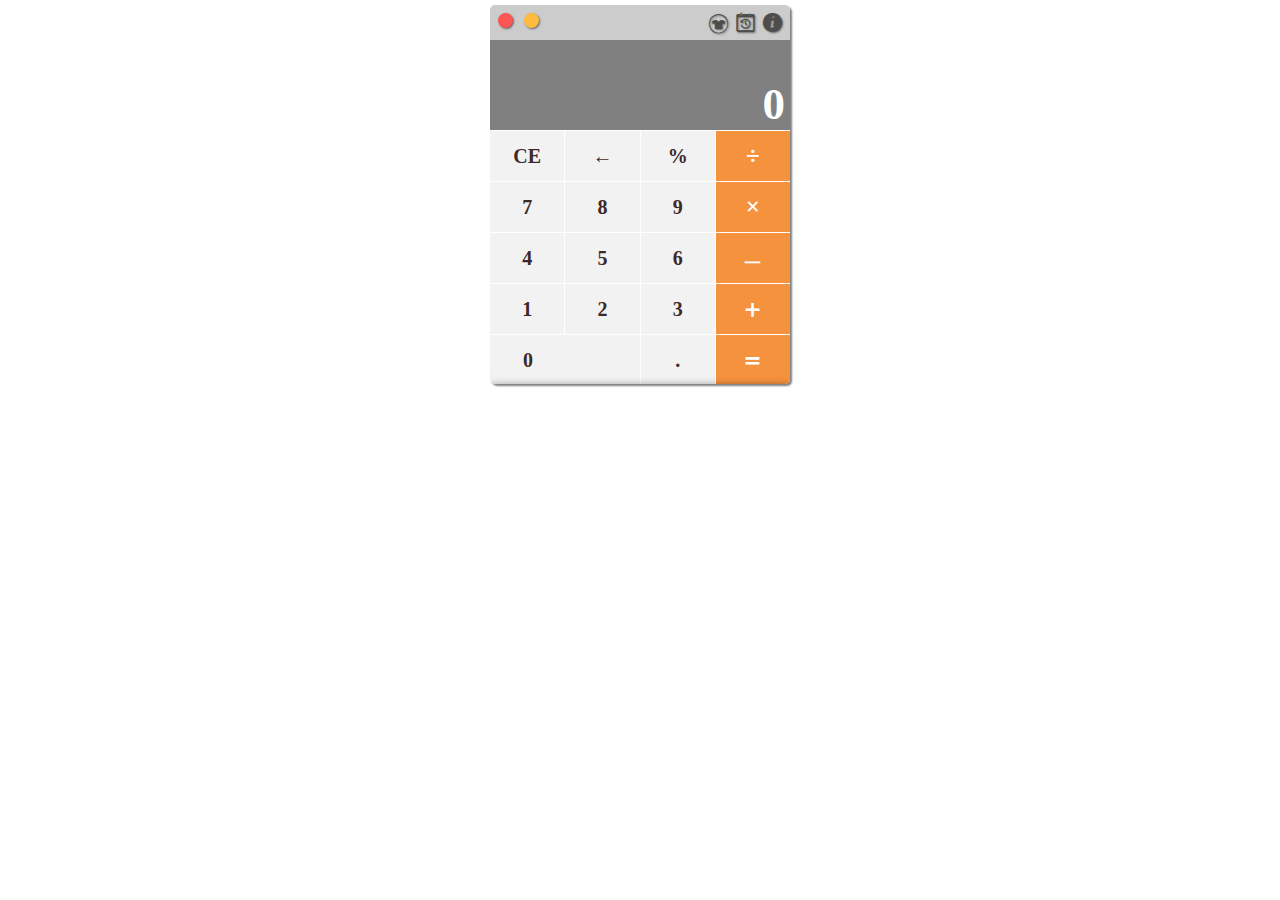
<file: index.html>
<!DOCTYPE html>
<html>
	<head lang="en">
		<meta charset="UTF-8">
		<!--优先使用最新版本 IE 和 Chrome-->
		<meta http-equiv="X-UA-Compatible" content="IE=edge,chrome=1" />
		<!--360 使用Google Chrome Frame-->
		<meta name="renderer" content="webkit">
		<meta name="viewport" content="width=device-width,initial-scale=1.0,user-scalable=no" />
		<!-- 禁止百度转码 -->
		<meta http-equiv="Cache-Control" content="no-siteapp" />
		<!--状态栏的背景颜色-->
		<meta name="apple-mobile-web-app-status-bar-style" content="black-translucent" />
		<!-- uc强制竖屏 -->
		<meta name="screen-orientation" content="portrait">
		<!-- QQ强制竖屏 -->
		<meta name="x5-orientation" content="portrait">
		<!-- UC应用模式 -->
		<meta name="browsermode" content="application">
		<!-- QQ应用模式 -->
		<meta name="x5-page-mode" content="app">
		<title>网页计算器|Demos 代码演示、代码片段 - 读你 | 这世间唯有梦想和好姑娘不可辜负!</title>
		<meta name="Generator" contect="HBuild,WebStorm">
		<meta name="Keyword" content="FlexBox,animation,iconFont,网页计算器,代码演示,代码片段,HTML5,CSS3,JavaScript,jQuery,Bootstrap">
		<meta name="Author" content="dunizb,dunizb@foxmail.com">
		<meta name="website" content="http://www.mybry.com">
		<meta name="Description" content="网页计算器,Demos 代码演示、代码片段 - 读你 | 这世间唯有梦想和好姑娘不可辜负!">
		<meta http-equiv="Page-Enter" contect="revealTrans(duration=10,transtion= 50)">
		<meta http-equiv="Page-Exit" contect="revealTrans(duration=20，transtion=6)">
		<link rel="stylesheet" href="css/calc.css?t=20160810215148" />
	</head>

	<body>
		<div id="container">
			<div id="calc" class="calc">
				<div id="top">
					<div id="win-tool">
						<span id="close" title="关闭" data-ico="✖">&nbsp;</span>
						<span id="max" title="最大化" data-ico="口">&nbsp;</span>
						<span id="resize" title="最小化" data-ico="◎"><i class="iconfont change">&#xe612;</i></span>
						<a id="skin" href="calc-black-v5.0.html" title="换肤"><i class="iconfont skin">&#xe602;</i></a>
						<!--<a id="news" href="news.html" title="新闻"><i class="iconfont news">&#xe60a;</i></a>-->
						<a id="history" href="javascript:void(0);" title="历史记录"><i id="h" class="iconfont history">&#xe60d;</i></a>
						<a id="about" href="javascript:;" title="关于"><i id="au" class="iconfont about">&#xe610;</i></a>
					</div>
					<div id="result">
						<div id="express"></div>
						<div id="res">0</div>
					</div>
				</div>
				<div id="bottom">
					<div class="row">
						<span id="reset" data-number="C">CE</span>
						<span id="remove" data-number="←">←</span>
						<span data-number="%">%</span>
						<span data-number="/" class="tool chu">÷</span>
					</div>
					<div class="row">
						<span data-number="7">7</span>
						<span data-number="8">8</span>
						<span data-number="9">9</span>
						<span data-number="*" class="tool cheng">×</span>
					</div>
					<div class="row">
						<span data-number="4">4</span>
						<span data-number="5">5</span>
						<span data-number="6">6</span>
						<span data-number="-" class="tool jiang">ㅡ</span>
					</div>
					<div class="row">
						<span data-number="1">1</span>
						<span data-number="2">2</span>
						<span data-number="3">3</span>
						<span data-number="+" class="tool add">＋</span>
					</div>
					<div class="row">
						<span data-number="0" class="zero">0</span>
						<span data-number="." class="dian">.</span>
						<span id="equals" data-number="=" class="tool eq">＝</span>
					</div>
				</div>

				<div id="historyBox">
					<div class="con">
						<ul></ul>
					</div>
					<div class="remove">
						<a href="javascript:;" title="清空历史记录"><i class="iconfont del">&#xe613;</i></a>
					</div>
				</div>
			</div>
		</div>
		<!--移动端拨号功能-->
		<a href="#" id="telPhone" data-flag = "" ></a>

		<script src="js/zepto/zepto.min.js"></script>
		<script src="js/zepto/fx.js"></script>
		<script src="js/zepto/touch.js"></script>
		<script src="js/common.js"></script>
		<script src="js/calc.js?t=20160810215148"></script>
	</body>

</html>
</file>
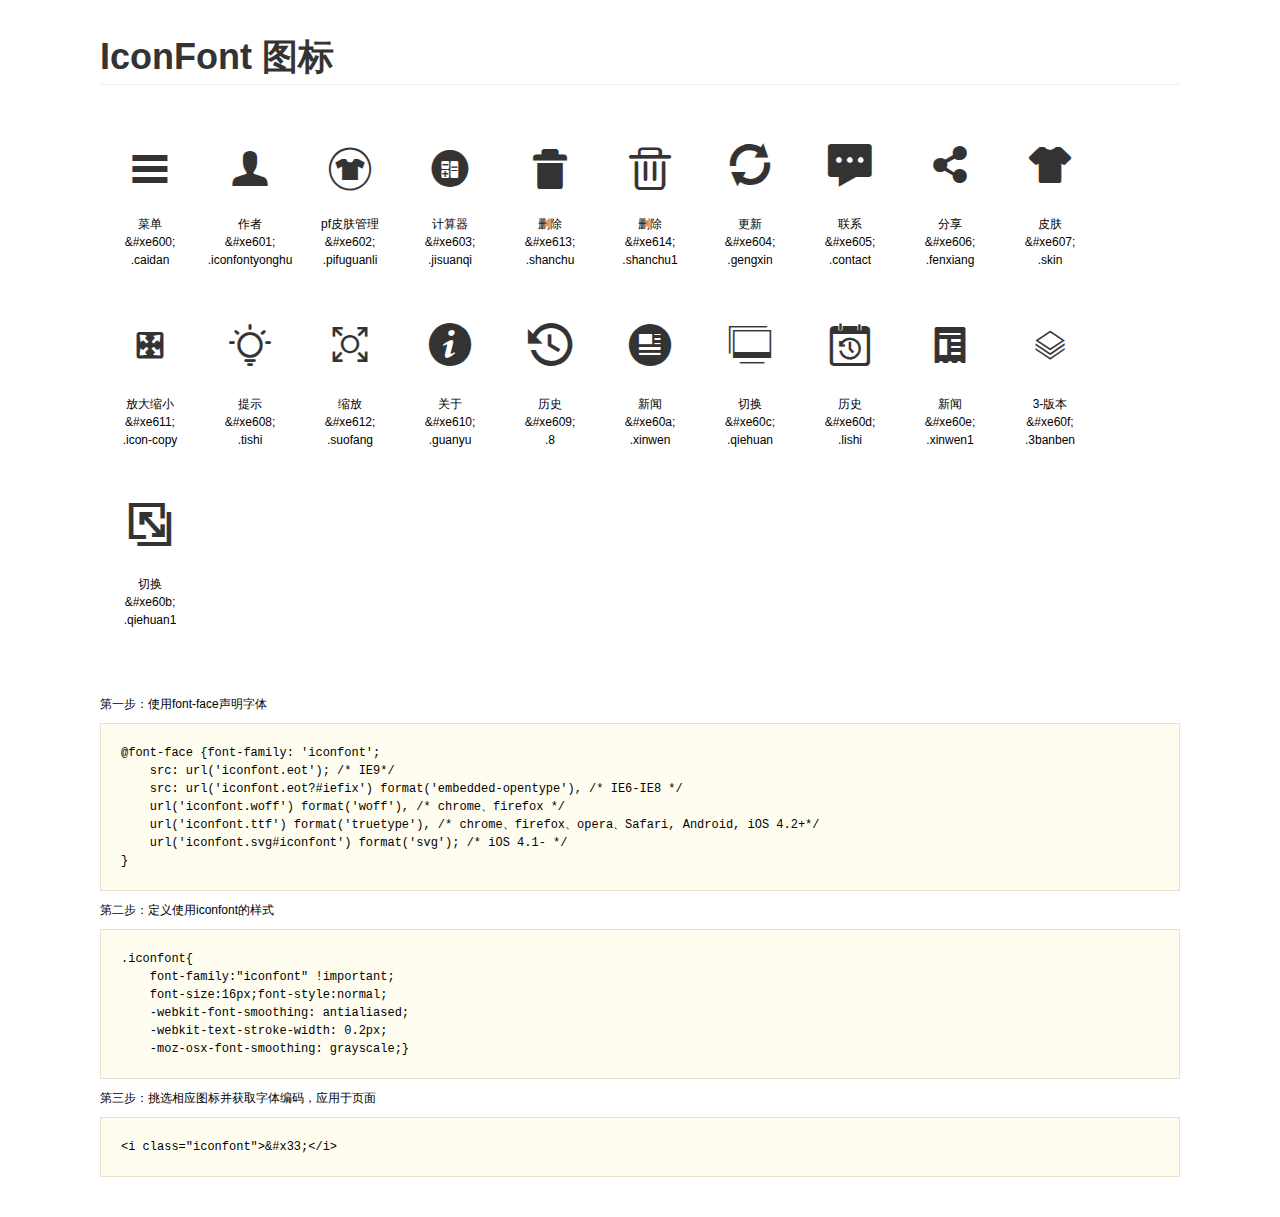
<file: font/demo.html>
<!DOCTYPE html>
<html>
<head>
    <meta charset="utf-8"/>
    <title>IconFont</title>
    <link rel="stylesheet" href="demo.css">
    <link rel="stylesheet" href="iconfont.css">
</head>
<body>
    <div class="main">
        <h1>IconFont 图标</h1>
        <ul class="icon_lists clear">
            
                <li>
                <i class="icon iconfont">&#xe600;</i>
                    <div class="name">菜单</div>
                    <div class="code">&amp;#xe600;</div>
                    <div class="fontclass">.caidan</div>
                </li>
            
                <li>
                <i class="icon iconfont">&#xe601;</i>
                    <div class="name">作者</div>
                    <div class="code">&amp;#xe601;</div>
                    <div class="fontclass">.iconfontyonghu</div>
                </li>
            
                <li>
                <i class="icon iconfont">&#xe602;</i>
                    <div class="name">pf皮肤管理</div>
                    <div class="code">&amp;#xe602;</div>
                    <div class="fontclass">.pifuguanli</div>
                </li>
            
                <li>
                <i class="icon iconfont">&#xe603;</i>
                    <div class="name">计算器</div>
                    <div class="code">&amp;#xe603;</div>
                    <div class="fontclass">.jisuanqi</div>
                </li>
            
                <li>
                <i class="icon iconfont">&#xe613;</i>
                    <div class="name">删除</div>
                    <div class="code">&amp;#xe613;</div>
                    <div class="fontclass">.shanchu</div>
                </li>
            
                <li>
                <i class="icon iconfont">&#xe614;</i>
                    <div class="name">删除</div>
                    <div class="code">&amp;#xe614;</div>
                    <div class="fontclass">.shanchu1</div>
                </li>
            
                <li>
                <i class="icon iconfont">&#xe604;</i>
                    <div class="name">更新</div>
                    <div class="code">&amp;#xe604;</div>
                    <div class="fontclass">.gengxin</div>
                </li>
            
                <li>
                <i class="icon iconfont">&#xe605;</i>
                    <div class="name">联系</div>
                    <div class="code">&amp;#xe605;</div>
                    <div class="fontclass">.contact</div>
                </li>
            
                <li>
                <i class="icon iconfont">&#xe606;</i>
                    <div class="name">分享</div>
                    <div class="code">&amp;#xe606;</div>
                    <div class="fontclass">.fenxiang</div>
                </li>
            
                <li>
                <i class="icon iconfont">&#xe607;</i>
                    <div class="name">皮肤</div>
                    <div class="code">&amp;#xe607;</div>
                    <div class="fontclass">.skin</div>
                </li>
            
                <li>
                <i class="icon iconfont">&#xe611;</i>
                    <div class="name">放大缩小</div>
                    <div class="code">&amp;#xe611;</div>
                    <div class="fontclass">.icon-copy</div>
                </li>
            
                <li>
                <i class="icon iconfont">&#xe608;</i>
                    <div class="name">提示</div>
                    <div class="code">&amp;#xe608;</div>
                    <div class="fontclass">.tishi</div>
                </li>
            
                <li>
                <i class="icon iconfont">&#xe612;</i>
                    <div class="name">缩放</div>
                    <div class="code">&amp;#xe612;</div>
                    <div class="fontclass">.suofang</div>
                </li>
            
                <li>
                <i class="icon iconfont">&#xe610;</i>
                    <div class="name">关于</div>
                    <div class="code">&amp;#xe610;</div>
                    <div class="fontclass">.guanyu</div>
                </li>
            
                <li>
                <i class="icon iconfont">&#xe609;</i>
                    <div class="name">历史</div>
                    <div class="code">&amp;#xe609;</div>
                    <div class="fontclass">.8</div>
                </li>
            
                <li>
                <i class="icon iconfont">&#xe60a;</i>
                    <div class="name">新闻</div>
                    <div class="code">&amp;#xe60a;</div>
                    <div class="fontclass">.xinwen</div>
                </li>
            
                <li>
                <i class="icon iconfont">&#xe60c;</i>
                    <div class="name">切换</div>
                    <div class="code">&amp;#xe60c;</div>
                    <div class="fontclass">.qiehuan</div>
                </li>
            
                <li>
                <i class="icon iconfont">&#xe60d;</i>
                    <div class="name">历史</div>
                    <div class="code">&amp;#xe60d;</div>
                    <div class="fontclass">.lishi</div>
                </li>
            
                <li>
                <i class="icon iconfont">&#xe60e;</i>
                    <div class="name">新闻</div>
                    <div class="code">&amp;#xe60e;</div>
                    <div class="fontclass">.xinwen1</div>
                </li>
            
                <li>
                <i class="icon iconfont">&#xe60f;</i>
                    <div class="name">3-版本</div>
                    <div class="code">&amp;#xe60f;</div>
                    <div class="fontclass">.3banben</div>
                </li>
            
                <li>
                <i class="icon iconfont">&#xe60b;</i>
                    <div class="name">切换</div>
                    <div class="code">&amp;#xe60b;</div>
                    <div class="fontclass">.qiehuan1</div>
                </li>
            
        </ul>


        <div class="helps">
            第一步：使用font-face声明字体
            <pre>
@font-face {font-family: 'iconfont';
    src: url('iconfont.eot'); /* IE9*/
    src: url('iconfont.eot?#iefix') format('embedded-opentype'), /* IE6-IE8 */
    url('iconfont.woff') format('woff'), /* chrome、firefox */
    url('iconfont.ttf') format('truetype'), /* chrome、firefox、opera、Safari, Android, iOS 4.2+*/
    url('iconfont.svg#iconfont') format('svg'); /* iOS 4.1- */
}
</pre>
第二步：定义使用iconfont的样式
            <pre>
.iconfont{
    font-family:"iconfont" !important;
    font-size:16px;font-style:normal;
    -webkit-font-smoothing: antialiased;
    -webkit-text-stroke-width: 0.2px;
    -moz-osx-font-smoothing: grayscale;}
</pre>
第三步：挑选相应图标并获取字体编码，应用于页面
<pre>
&lt;i class="iconfont"&gt;&amp;#x33;&lt;/i&gt;
</pre>
        </div>

    </div>
</body>
</html>
</file>
<file: css/calc.css>
@charset "UTF-8";

@font-face {font-family: 'iconfont';
    src: url('../font/iconfont.eot'); /* IE9*/
    src: url('../font/iconfont.eot?#iefix') format('embedded-opentype'), /* IE6-IE8 */
    url('../font/iconfont.woff') format('woff'), /* chrome、firefox */
    url('../font/iconfont.ttf') format('truetype'), /* chrome、firefox、opera、Safari, Android, iOS 4.2+*/
    url('../font/iconfont.svg#iconfont') format('svg'); /* iOS 4.1- */
}
.iconfont{
    font-family:"iconfont" !important;
    font-size:1.9rem;
    font-style:normal;
    -webkit-font-smoothing: antialiased;
    -webkit-text-stroke-width: 0.2px;
    -moz-osx-font-smoothing: grayscale;
    vertical-align: middle;
}


html{
    height: 100%;
    font-size: 62.5%;
}
.maxhtml {
	font-size: 82.5%;
}
body{
	height: 100%;
    min-width: 300px;
    position: relative;
    padding: 0;
    margin: 0;
    font-size: 62.5%;
}
ul {padding: 0;margin: 0;}


#container {
    overflow: hidden;
    padding: 5px 5px;
}
.calc {
    width: 300px;
    max-width: 600px;
    margin: 0px auto;
    display: flex;
    flex-direction: column;
    border-radius: 5px;
    flex-wrap: wrap;
    height: 100%;
    -webkit-transition: all .8s;
    transition: all .5s;
    overflow: hidden;
    z-index: 0;
    position: relative;
    box-shadow: 2px 2px 2px rgba(0,0,0,0.5);
}
.flexbox {
    width: 100%;
    height: 100%;
    padding: 0 !important;
    margin: 0 !important;
}
.maxCalc {
	width: 60%;
	height: 100%;
}

#top {
    display: flex;
    justify-content: flex-start;
    flex-direction: column;
    position: relative;
    width: 100%;
    height: 30%;
    /*text-shadow: 0 2px 1px rgba(0,0,0,0.2);*/
}
#win-tool {
    background-color: #ccc;
    min-height: 35px;
    position: relative;
    padding: 7px 8px 0 8px;
    text-align: right;
    width: 100%;
    box-sizing: border-box;
}
#win-tool span {
    width: 1.5rem;
    height: 1.5rem;
    line-height: 1.5rem;    
    border-radius: 50%;
    margin-right: 3px;
    text-align: center;
    display: inline-block;
    /*color: #fff;
    font-weight: bold;*/
    cursor: default;
    position: absolute;
    top: 8px;
    box-shadow: 1px 1px 2px rgba(0,0,0,0.5);
    text-shadow: 1px 1px 2px rgba(0,0,0,0.5);
}
#close {
    background-color: #FC5652;
    left: 8px;
}
#max {
    background-color: #FDBC40;
    left: 34px;
}
#resize {
    /*background-color: #34C749;*/
   font-size: 3rem;
   left: 60px;
   display: none !important;
}
#win-tool a {
    background: hsl(0, 0%, 80%);
    display: inline-block;
    width: 2rem;
    border-radius: 10px;
    text-align: center;
    /*line-height: 1.9rem;*/
    color: inherit;
    text-decoration: none;
    /*font-size: 1.9rem;*/
    font-family: "Microsoft Yahei", "Hiragino Sans GB", Helvetica, "Helvetica Neue", "微软雅黑", Tahoma, Arial, sans-serif;
    text-shadow: 1px 1px 2px rgba(0,0,0,0.5);
    margin-left: .5rem;    
}
#win-tool a:hover,
#win-tool a:active {
	color: red;
}
.iconfont.history,
.iconfont.about,
.iconfont.change,
.iconfont.skin{
	color: hsl(0, 0%, 30%);
}
.iconfont.news {
	color: #F5923E;
}
#result {
    min-height: 90px;
    width: 100%;
    height: 100%;
    background-color: hsl(0, 0%, 50%);
    display: flex;
    flex-direction: column;
    justify-content: flex-end;
    color: #FFF;
    overflow: auto;
    box-sizing: border-box;
    /*text-shadow: 0 2px 1px rgba(0,0,0,0.3);*/
    text-align: right;
}
#result > #express {
    font-size: 2rem;
}
#result div {
	padding: 0 5px;
	box-sizing: border-box;
}
#result > #res {
    font-size: 4.5rem;
    font-weight: 600;
    width: 100%;
}
#bottom {
    font-weight: 600;
    width: 100%;
    height: 70%;
    /*text-shadow: 0 2px 1px rgba(0,0,0,0.3);*/
}
#bottom .row {
    height: 20%;
    width: 100%;
    display: flex;
    box-sizing: border-box;
    margin-bottom: -1px;
}
.mb{margin-bottom: 0 !important;}
#bottom .row span:first-child {
    border-left: 0;
}
#bottom .row:last-child span {
    border-bottom: 0;
}
#bottom .row span{
    height: 100%;
    width: 25%;
    background-color: #F2F2F2;
    border: 1px solid #fff;
    border-right: 0;
    color:hsl(0, 17%, 20%);
   	font-size: 2rem;
   	line-height: 5rem;
    cursor: default;
    -webkit-user-select: none;
    display: flex;
    align-items: center;
    justify-content: center;
}

#win-tool span:active,
#bottom .row span:active,
#bottom .row span.tool:active{
    background-color: red;
    color: #fff;
}
#bottom .row span.tool {
    background-color: #F5923E;
    color: #fff;
}
#bottom .row span.cheng,
#bottom .row span.chu,
#bottom .row span.add,
#bottom .row span.eq {
    font-size: 2.5rem;
}
#bottom .row span.jiang {
    font-size: 1.9rem;
}
#bottom .row span.zero {
    width: 50.4%;
    box-sizing: border-box;
    height: 100%;
    display: flex;
    justify-content: flex-start;
    padding-left: 11%;
}


/************** 历史记录 *****************/
#historyBox {
    background: hsl(0, 0%, 95%);
    width: 100%;
    height: 71%;
    position: absolute;
    z-index: 10;
    left: 0;
    bottom: 0;
    box-shadow: 0px 0px 10px #000;
    -webkit-transition: all .3s;
    transition: all .3s;
    -webkit-transform: translateY(102%);
    transform: translateY(102%);
    font-family: "Microsoft Yahei", "Hiragino Sans GB", Helvetica, "Helvetica Neue", "微软雅黑", Tahoma, Arial, sans-serif;
}
#historyBox .con {
    height: 91%;
    overflow-y: auto;
}
#historyBox .remove {
	height: 28px;
    background: hsl(0, 0%, 88%);
    text-align: right;
    box-sizing: border-box;
    border-top: 1px solid transparent;
    position: absolute;
    width: 100%;
    left: 0;
    bottom: 0;
}
#historyBox .remove a{
	color: inherit;
    text-decoration: none;
    padding-right: 5px;
}
/*#historyBox .remove .icon_del {
    display: inline-block;
    width: 35px;
    height: 28px;
    background: url("../images/delete1.png") no-repeat;
    box-sizing: border-box;
    background-position: center center;
}
#historyBox .remove .icon_del:hover {
    background-color: #ccc;
}
#historyBox .remove .icon_del:active{
	background-color: red;
}*/
#historyBox ul {
    padding: 0 5px 0 5px;
    color: hsl(0, 0%, 50%);
    font-size: 1rem;
}
#historyBox ul li {
    height: 45px;
    text-align: right;
    line-height: 45px;
    font-size: 2.2rem;
    font-family: "Microsoft Yahei", "Hiragino Sans GB", Helvetica, "Helvetica Neue", "微软雅黑", Tahoma, Arial, sans-serif;
    background: hsl(0, 0%, 95%);
    color: #000;
    overflow: auto;
}
#historyBox ul li:hover {
    background:hsl(0, 0%, 88%);
}

#updateApp {
	background-color: #ccc;
    text-align: center;
    height: 30px;
    line-height: 30px;
    display: none;
}
#downloadApp {
	
}

.miniCalc{
	width: 200px;
	height: 200px;
	font-size: 40%;
}

/*小屏*/
@media (max-width: 500px){
    html {
    	font-size: 80%;
    	font-family:Helvetica;
    }
    .iconfont {font-size: 1.6rem;}
    #container {
        height: 100%;
        padding: 0;
    }
    .calc {
        width: 100%;
        height: 100%;
        max-width: none;
        border-radius: 0;
    }
    #close,#max {display: none !important;}
    #win-tool a {font-size: 1rem;line-height: 1.9rem;}
    #resize {
    	left: 8px;
    	font-size: 3.5rem;
    	line-height:1.1rem !important;
    	box-shadow: none !important;
    	display: inline-block !important;}
    #bottom .row {margin: 0;}
    #bottom .row span {
        box-sizing: border-box;
        border-top: 0;
    }
    #bottom .row span.cheng {
    	font-size: 2.1rem;
    }
    #bottom .row span.zero {
        width: 50.1%;
    }
    
    #updateApp {display: block;}
    #downloadApp {display: none;}
}
.updateAppIconRotate {
	display: inline-block;
	animation: update .5s linear infinite;
}
@-webkit-keyframes name{
	from{transform: rotate(0deg);}
	to{transform: rotate(360deg);}
}
@-moz-keyframes name{
	from{}
	to{}
}
@keyframes update{
	from{transform: rotate(0deg);}
	to{transform: rotate(360deg);}
}
</file>
<file: font/iconfont.css>
@font-face {font-family: "iconfont";
  src: url('iconfont.eot?t=1470838535'); /* IE9*/
  src: url('iconfont.eot?t=1470838535#iefix') format('embedded-opentype'), /* IE6-IE8 */
  url('iconfont.woff?t=1470838535') format('woff'), /* chrome, firefox */
  url('iconfont.ttf?t=1470838535') format('truetype'), /* chrome, firefox, opera, Safari, Android, iOS 4.2+*/
  url('iconfont.svg?t=1470838535#iconfont') format('svg'); /* iOS 4.1- */
}

.iconfont {
  font-family:"iconfont" !important;
  font-size:16px;
  font-style:normal;
  -webkit-font-smoothing: antialiased;
  -webkit-text-stroke-width: 0.2px;
  -moz-osx-font-smoothing: grayscale;
}
.icon-caidan:before { content: "\e600"; }
.icon-iconfontyonghu:before { content: "\e601"; }
.icon-pifuguanli:before { content: "\e602"; }
.icon-jisuanqi:before { content: "\e603"; }
.icon-shanchu:before { content: "\e613"; }
.icon-shanchu1:before { content: "\e614"; }
.icon-gengxin:before { content: "\e604"; }
.icon-contact:before { content: "\e605"; }
.icon-fenxiang:before { content: "\e606"; }
.icon-skin:before { content: "\e607"; }
.icon-icon-copy:before { content: "\e611"; }
.icon-tishi:before { content: "\e608"; }
.icon-suofang:before { content: "\e612"; }
.icon-guanyu:before { content: "\e610"; }
.icon-8:before { content: "\e609"; }
.icon-xinwen:before { content: "\e60a"; }
.icon-qiehuan:before { content: "\e60c"; }
.icon-lishi:before { content: "\e60d"; }
.icon-xinwen1:before { content: "\e60e"; }
.icon-3banben:before { content: "\e60f"; }
.icon-qiehuan1:before { content: "\e60b"; }
</file>
<file: font/demo.css>
*{margin: 0;padding: 0;list-style: none;}
/*
KISSY CSS Reset
理念：1. reset 的目的不是清除浏览器的默认样式，这仅是部分工作。清除和重置是紧密不可分的。
2. reset 的目的不是让默认样式在所有浏览器下一致，而是减少默认样式有可能带来的问题。
3. reset 期望提供一套普适通用的基础样式。但没有银弹，推荐根据具体需求，裁剪和修改后再使用。
特色：1. 适应中文；2. 基于最新主流浏览器。
维护：玉伯<lifesinger@gmail.com>, 正淳<ragecarrier@gmail.com>
 */

/** 清除内外边距 **/
body, h1, h2, h3, h4, h5, h6, hr, p, blockquote, /* structural elements 结构元素 */
dl, dt, dd, ul, ol, li, /* list elements 列表元素 */
pre, /* text formatting elements 文本格式元素 */
form, fieldset, legend, button, input, textarea, /* form elements 表单元素 */
th, td /* table elements 表格元素 */ {
  margin: 0;
  padding: 0;
}

/** 设置默认字体 **/
body,
button, input, select, textarea /* for ie */ {
  font: 12px/1.5 tahoma, arial, \5b8b\4f53, sans-serif;
}
h1, h2, h3, h4, h5, h6 { font-size: 100%; }
address, cite, dfn, em, var { font-style: normal; } /* 将斜体扶正 */
code, kbd, pre, samp { font-family: courier new, courier, monospace; } /* 统一等宽字体 */
small { font-size: 12px; } /* 小于 12px 的中文很难阅读，让 small 正常化 */

/** 重置列表元素 **/
ul, ol { list-style: none; }

/** 重置文本格式元素 **/
a { text-decoration: none; }
a:hover { text-decoration: underline; }


/** 重置表单元素 **/
legend { color: #000; } /* for ie6 */
fieldset, img { border: 0; } /* img 搭车：让链接里的 img 无边框 */
button, input, select, textarea { font-size: 100%; } /* 使得表单元素在 ie 下能继承字体大小 */
/* 注：optgroup 无法扶正 */

/** 重置表格元素 **/
table { border-collapse: collapse; border-spacing: 0; }

/* 清除浮动 */
.ks-clear:after, .clear:after {
  content: '\20';
  display: block;
  height: 0;
  clear: both;
}
.ks-clear, .clear {
  *zoom: 1;
}

.main {padding: 30px 100px;}
.main h1{font-size:36px; color:#333; text-align:left;margin-bottom:30px; border-bottom: 1px solid #eee;}

.helps{margin-top:40px;}
.helps pre{
  padding:20px;
  margin:10px 0;
  border:solid 1px #e7e1cd;
  background-color: #fffdef;
  overflow: auto;
}

.icon_lists li{
  float:left;
  width: 100px;
  height:180px;
  text-align: center;
}
.icon_lists .icon{
  font-size: 42px;
  line-height: 100px;
  margin: 10px 0;
  color:#333;
  -webkit-transition: font-size 0.25s ease-out 0s;
  -moz-transition: font-size 0.25s ease-out 0s;
  transition: font-size 0.25s ease-out 0s;

}
.icon_lists .icon:hover{
  font-size: 100px;
}
</file>
